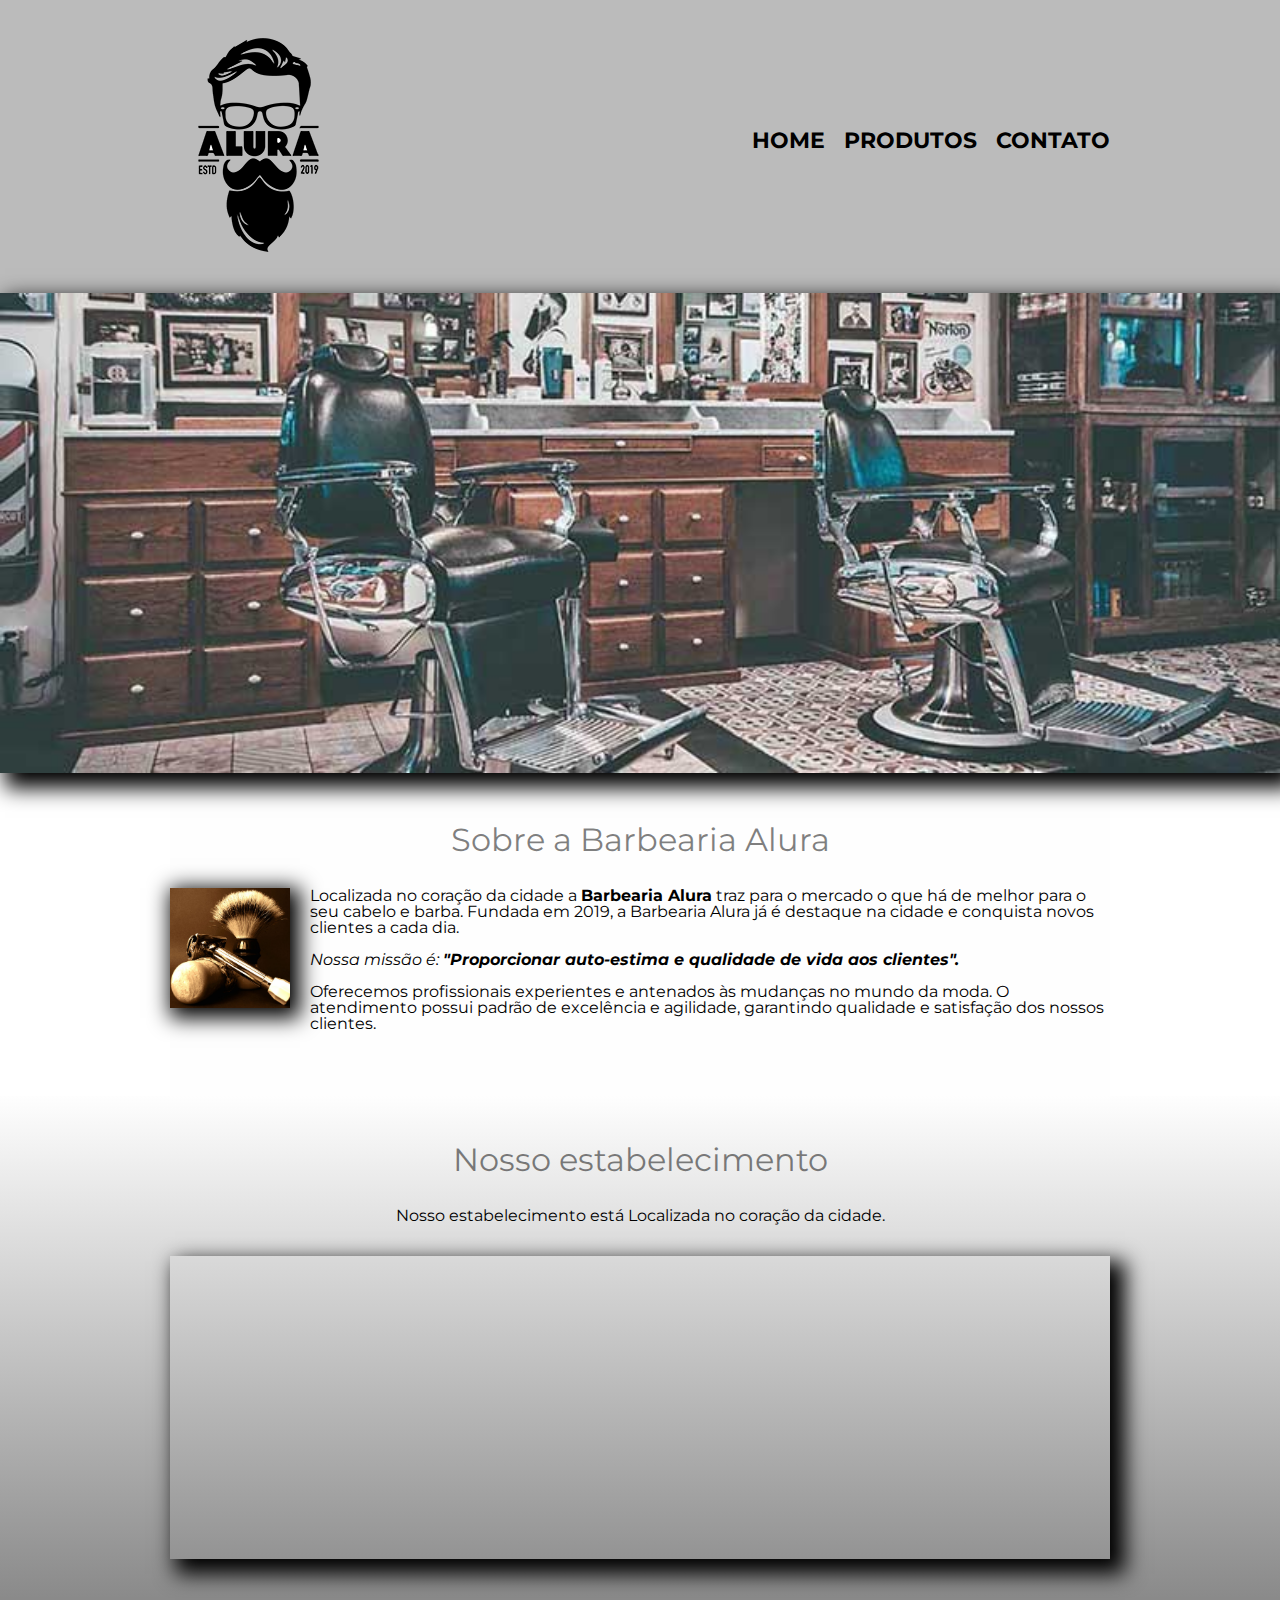
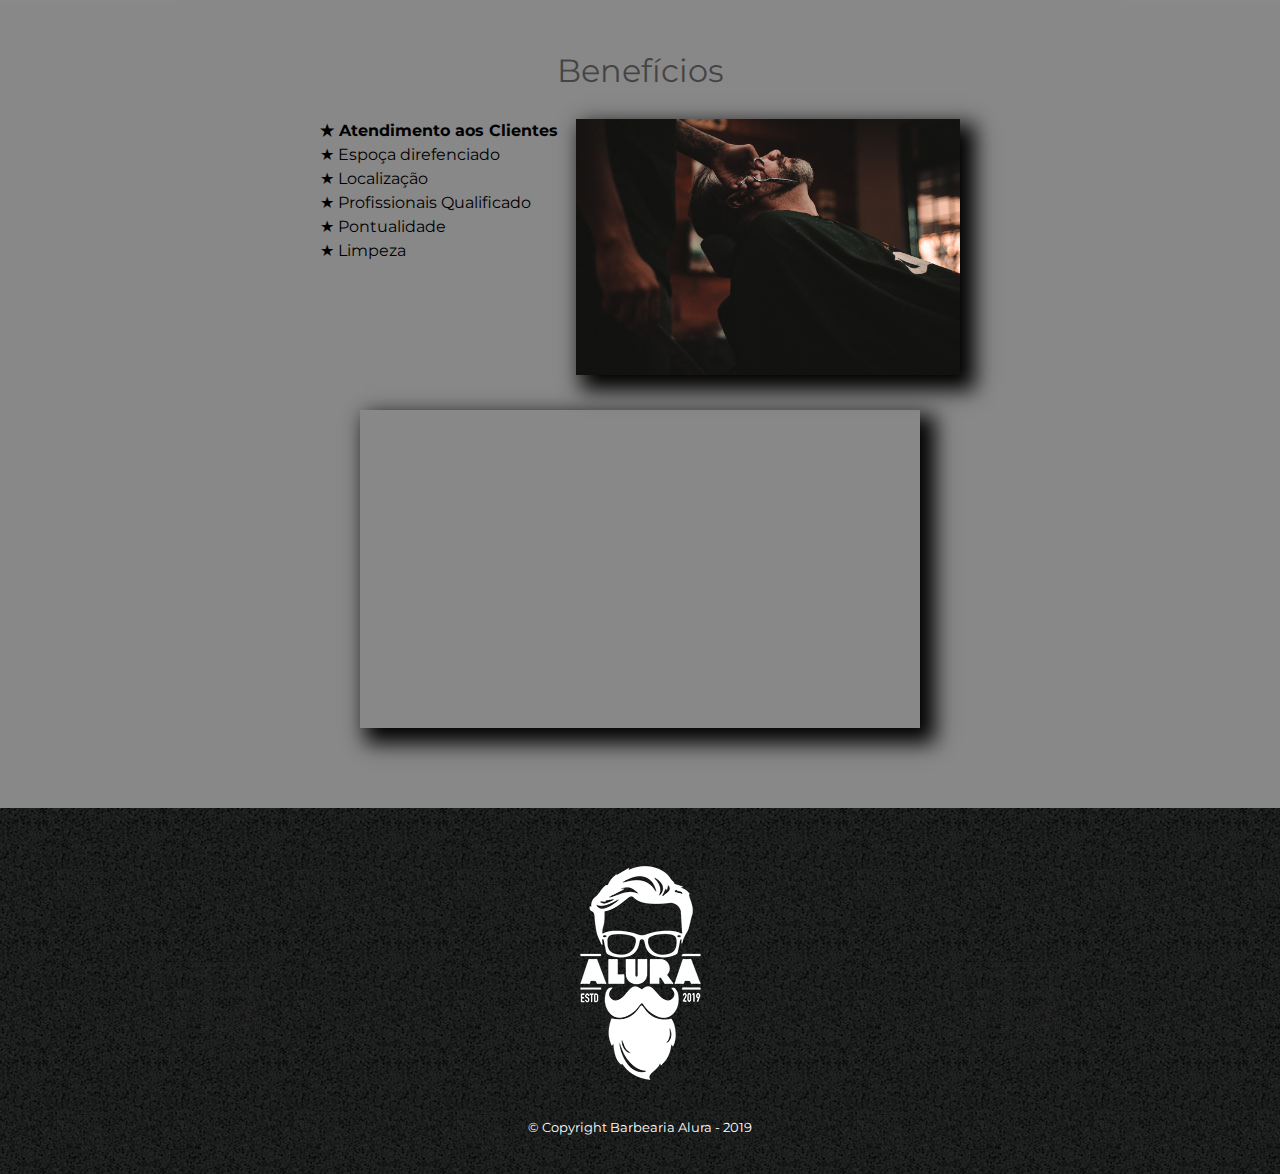
<file: index.html>
<!DOCTYPE html>
<html lang="pt-BR">

<head>
  <meta charset="UTF-8">
  <meta name="viewport" content="width=device-width">
  <meta http-equiv="X-UA-Compatible" content="IE=edge">
  <meta name="viewport" content="width=device-width, initial-scale=1.0">
  <title>Barbearia Alura</title>

  <link rel="stylesheet" href="./src/reset.css">
  <link rel="stylesheet" href="./src/style.css">
  <link rel="preconnect" href="https://fonts.googleapis.com">
  <link rel="preconnect" href="https://fonts.gstatic.com" crossorigin>
  <link
    href="https://fonts.googleapis.com/css2?family=Montserrat:ital,wght@0,100;0,200;0,300;0,400;1,100;1,200;1,300;1,400&display=swap"
    rel="stylesheet">
</head>

<body>
  <header>
    <div class="caixa">
      <h1>
        <img src="./src/img/logo.png" alt="logo png">
      </h1>

      <nav>
        <ul>
          <li><a href="index.html">Home</a></li>
          <li><a href="produtos.html">Produtos</a></li>
          <li><a href="contato.html">Contato</a></li>
        </ul>
      </nav>
    </div>
  </header>

  <img class="banner" src="./src/img/banner.jpg" alt="banner.jpg">

  <main>

    <section class="principal">
      <h2 class="titulo-principal">Sobre a Barbearia Alura</h2>

      <img class="utensilios" src="./src/img/utensilios.jpg" alt="Utensilios de um barbeiro.">

      <p>
        Localizada no coração da cidade a <strong>Barbearia Alura</strong> traz para o mercado o que
        há de melhor para o seu cabelo e barba.
        Fundada em 2019, a Barbearia Alura já é destaque na cidade e conquista novos
        clientes a cada dia.
      </p>

      <p id="missao">
        <em>Nossa missão é: <strong>"Proporcionar auto-estima e qualidade de vida aos clientes".</strong></em>
      </p>

      <p>
        Oferecemos profissionais experientes e antenados às mudanças no mundo da
        moda. O atendimento possui padrão de
        excelência e agilidade, garantindo qualidade e satisfação dos nossos
        clientes.
      </p>
    </section>

    <section class="mapa">
      <h3 class="titulo-principal">Nosso estabelecimento</h3>
      <p>Nosso estabelecimento está Localizada no coração da cidade.</p>

      <div class="mapa-conteudo">
        <iframe src="https://www.google.com/maps/embed?pb=!1m18!1m12!1m3!1d117027.40979835314!2d-46.78355273750001!3d-23.5646
        162!2m3!1f0!2f0!3f0!3m2!1i1024!2i768!4f13.1!3m3!1m2!1s0x94ce5a2b2ed7f3a1%3A0xab35da2f5ca62674!2sCaelum%20-%20Escola%2
        0de%20Tecnologia!5e0!3m2!1spt-BR!2sbr!4v1661027089775!5m2!1spt-BR!2sbr" width="100%" height="300"
          style="border:0;" al lowfullscreen="" loading="lazy" referrerpolicy="no-referrer-when-downgrade">
        </iframe>
      </div>
    </section>

    <section class="beneficios">
      <h3 class="titulo-principal">Benefícios</h3>

      <div class="conteudo-beneficios">
        <ul class="lista-beneficios">
          <li class="itens">Atendimento aos Clientes</li>
          <li class="itens">Espoça direfenciado</li>
          <li class="itens">Localização</li>
          <li class="itens">Profissionais Qualificado</li>
          <li class="itens">Pontualidade</li>
          <li class="itens">Limpeza</li>
        </ul><img src="./src/img/beneficios.jpg" class="imagem-beneficios" alt="imagem beneficios">
      </div>

      <div class="video">
        <iframe width="100%" height="315" src="https://www.youtube.com/embed/wcVVXUV0YUY" title="YouTube video player"
          fram eborder="0"
          allow="accelerometer; autoplay; clipboard-write; encrypted-media; gyroscope; picture-in-picture" allow
          fullscreen>
        </iframe>
      </div>
    </section>
  </main>

  <footer>
    <img src="./src/img/logo-branco.png" alt="Logo branco jpg">
    <p class="Copyright">&copy; Copyright Barbearia Alura - 2019</p>
  </footer>

</body>

</html>
</file>
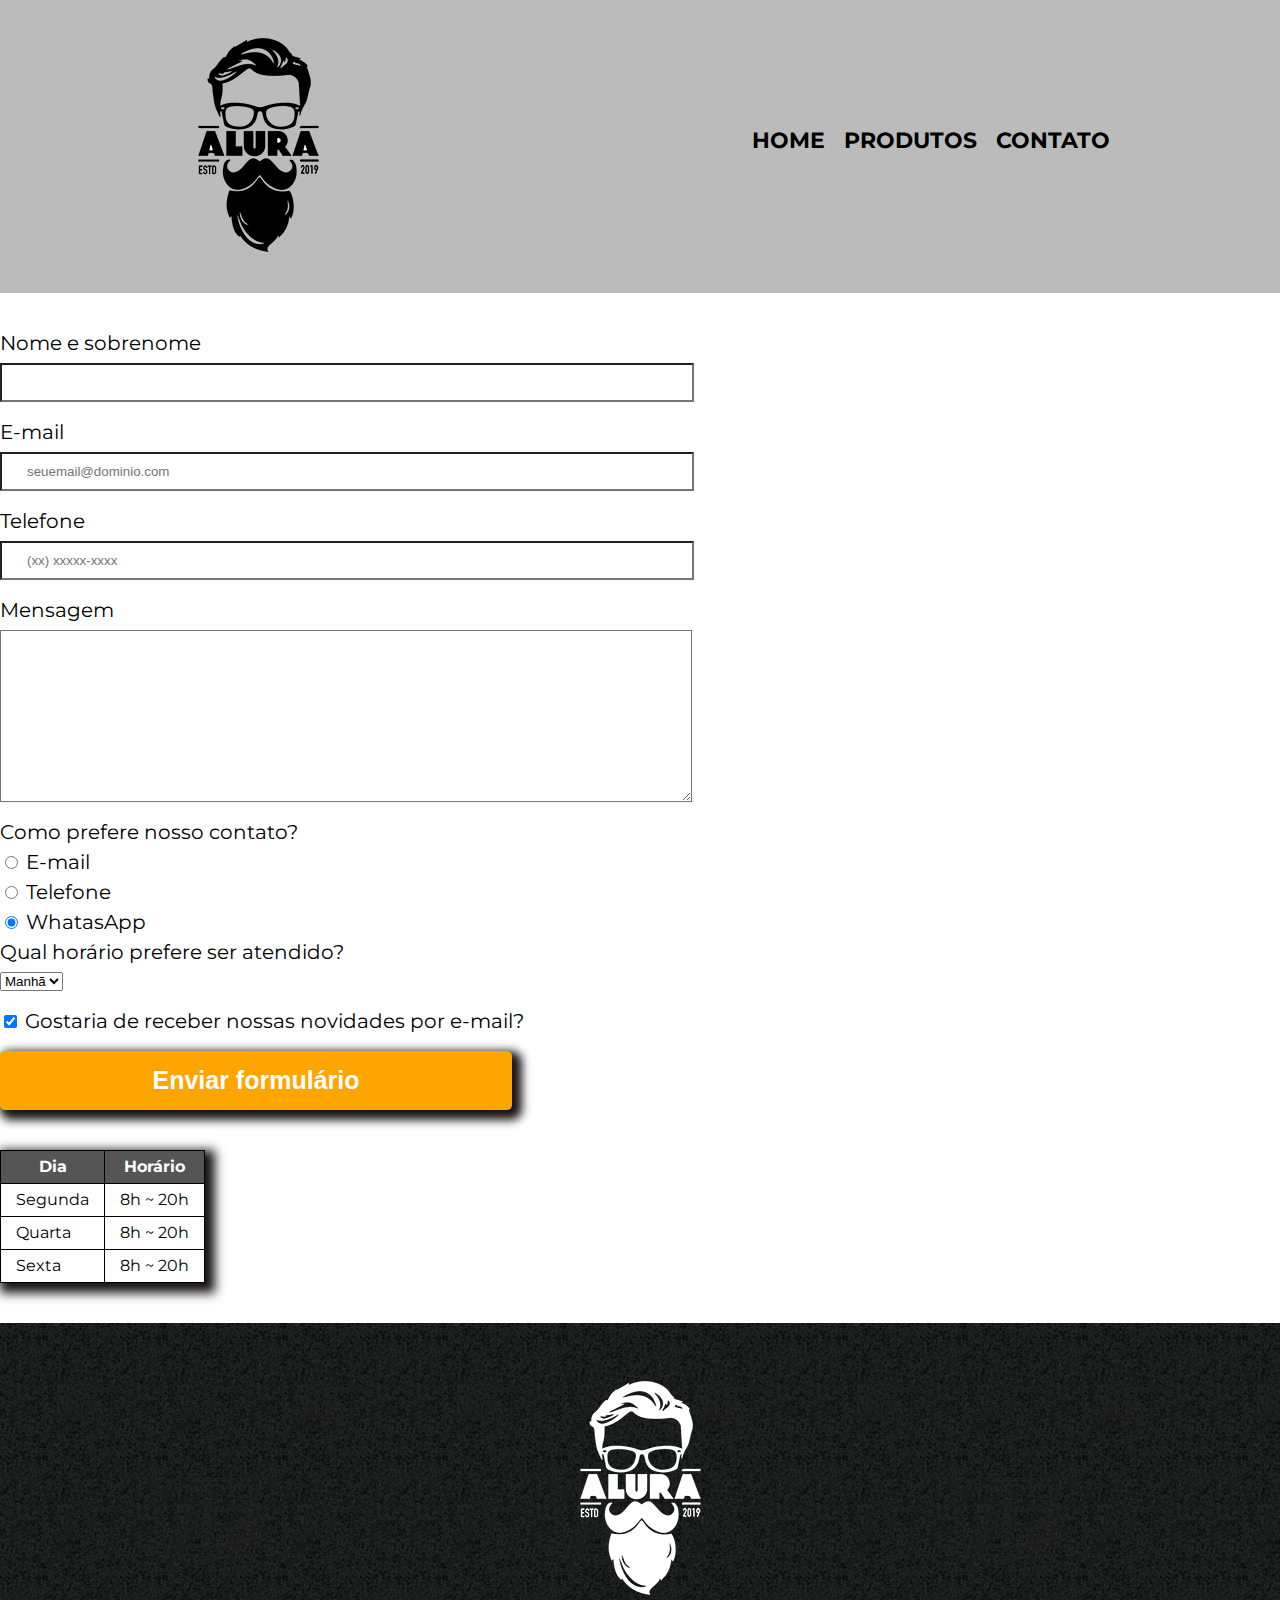
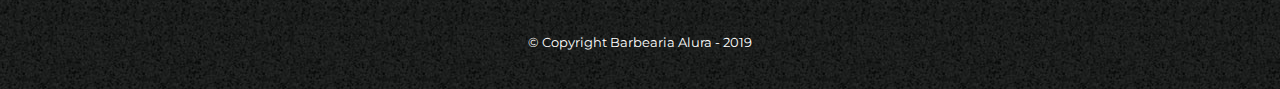
<file: contato.html>
<!DOCTYPE html>
<html lang="bt-BR">

<head>
  <meta charset="UTF-8">
  <meta http-equiv="X-UA-Compatible" content="IE=edge">
  <meta name="viewport" content="width=device-width, initial-scale=1.0">
  <title>Contatos - Barbearia Alura</title>

  <link rel="stylesheet" href="./src/reset.css">
  <link rel="stylesheet" href="./src/style.css">
  <link rel="preconnect" href="https://fonts.googleapis.com">
  <link rel="preconnect" href="https://fonts.gstatic.com" crossorigin>
  <link
    href="https://fonts.googleapis.com/css2?family=Montserrat:ital,wght@0,100;0,200;0,300;0,400;1,100;1,200;1,300;1,400&display=swap"
    rel="stylesheet">
</head>

<body>
  <header>
    <div class="caixa">
      <h1>
        <img src="./src/img/logo.png" alt="Logo da barbearia Alura">
      </h1>

      <nav>
        <ul>
          <li><a href="index.html">Home</a></li>
          <li><a href="produtos.html">Produtos</a></li>
          <li><a href="contato.html">Contato</a></li>
        </ul>
      </nav>
    </div>
  </header>

  <main>
    <form>

      <label for="nomesobrenome">Nome e sobrenome</label>
      <input id="nomesobrenome" type="text" class="input-padrao" required>

      <label for="email">E-mail</label>
      <input id="email" type="email" class="input-padrao" required placeholder="seuemail@dominio.com">

      <label for="telefone">Telefone</label>
      <input id="telefone" type="tel" class="input-padrao" required placeholder="(xx) xxxxx-xxxx">

      <label for="mensagem">Mensagem</label>
      <textarea id="mensagem" cols="56" rows="10" class="input-padrao" required></textarea>

      <fieldset>
        <legend>Como prefere nosso contato?</legend>
        <label for="radio-email">
          <input type="radio" value="email" name="contato" id="radio-email">
          E-mail
        </label>
        <label for="radio-telefone">
          <input type="radio" value="telefone" name="contato" id="radio-telefone">
          Telefone
        </label>
        <label for="radio-whatsapp">
          <input type="radio" value="whatasapp" name="contato" id="radio-whatsapp" checked>
          WhatasApp
        </label>
      </fieldset>

      <fieldset>
        <legend>Qual horário prefere ser atendido?</legend>
        <select>
          <option>Manhã</option>
          <option>Tarde</option>
          <option>Noite</option>
        </select>
      </fieldset>
      <label class="checkbox">
        <input type="checkbox" checked> Gostaria de receber nossas novidades por e-mail?
      </label>


      <input type="submit" value="Enviar formulário" class="enviar">

    </form>

    <table>
      <thead>
        <tr>
          <th>Dia</th>
          <th>Horário</th>
        </tr>
      </thead>
      <tbody>
        <tr>
          <td>Segunda</td>
          <td>8h ~ 20h</td>
        </tr>
        <tr>
          <td>Quarta</td>
          <td>8h ~ 20h</td>
        </tr>
        <tr>
          <td>Sexta</td>
          <td>8h ~ 20h</td>
        </tr>
      </tbody>
    </table>

  </main>

  <footer>
    <img src="./src/img/logo-branco.png" alt="Logo da barbearia Alura">
    <p class="Copyright">&copy; Copyright Barbearia Alura - 2019</p>
  </footer>

</body>

</html>
</file>
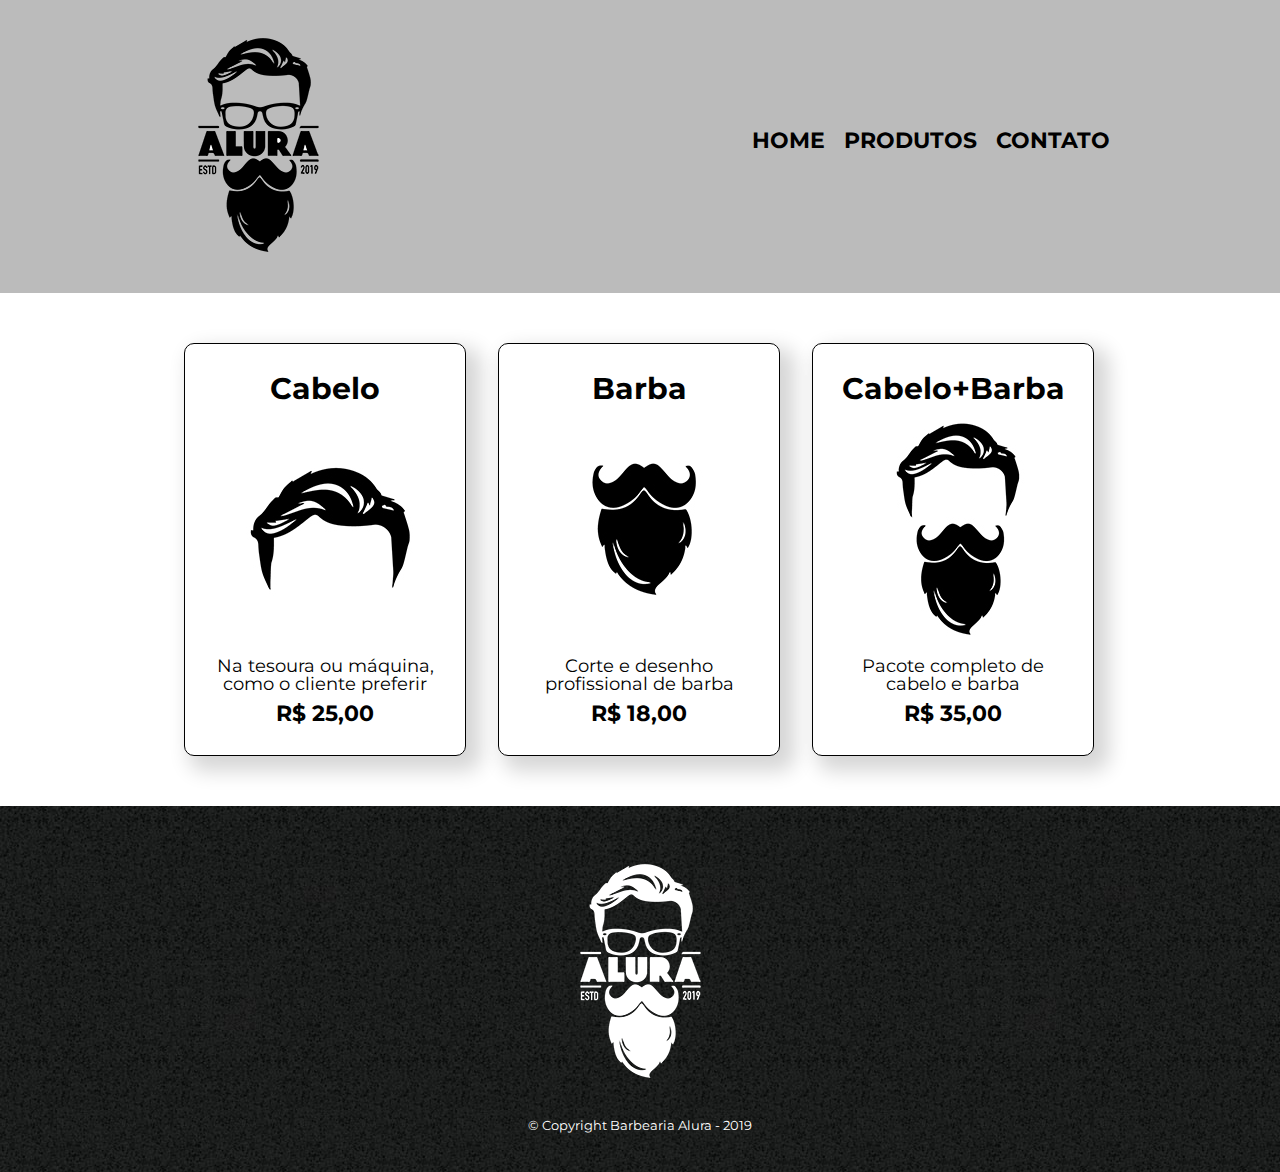
<file: produtos.html>
<!DOCTYPE html>
<html lang="bt-BR">

<head>
  <meta charset="UTF-8">
  <meta name="viewport" content="width=device-width">
  <meta http-equiv="X-UA-Compatible" content="IE=edge">
  <meta name="viewport" content="width=device-width, initial-scale=1.0">
  <title>Produtos - Barbearia Alura</title>

  <link rel="stylesheet" href="./src/reset.css">
  <link rel="stylesheet" href="./src/style.css">
  <link rel="preconnect" href="https://fonts.googleapis.com">
  <link rel="preconnect" href="https://fonts.gstatic.com" crossorigin>
  <link
    href="https://fonts.googleapis.com/css2?family=Montserrat:ital,wght@0,100;0,
    200;0,300;0,400;1,100;1,200;1,300;1,400&display=swap"
    rel="stylesheet">
</head>

<body>
  <header>
    <div class="caixa">
      <h1>
        <img src="./src/img/logo.png" alt="logo png">
      </h1>

      <nav>
        <ul>
          <li><a href="index.html">Home</a></li>
          <li><a href="produtos.html">Produtos</a></li>
          <li><a href="contato.html">Contato</a></li>
        </ul>
      </nav>
    </div>
  </header>

  <main>
    <ul class="produtos">
      <li>
        <h2>Cabelo</h2>
        <img src="./src/img/cabelo.jpg" alt="cabelo jpg">
        <p class="produto-descricao">Na tesoura ou máquina, como o cliente preferir</p>
        <p class="produto-preco">R$ 25,00</p>
      </li>
      <li>
        <h2>Barba</h2>
        <img src="./src/img/barba.jpg" alt="barba jpg">
        <p class="produto-descricao">Corte e desenho profissional de barba</p>
        <p class="produto-preco">R$ 18,00</p>
      </li>
      <li>
        <h2>Cabelo+Barba</h2>
        <img src="./src/img/cabelo+barba.jpg" alt="cabelo+barba jpg">
        <p class="produto-descricao">Pacote completo de cabelo e barba</p>
        <p class="produto-preco">R$ 35,00</p>
      </li>

    </ul>
  </main>

  <footer>
    <img src="./src/img/logo-branco.png" alt="Logo branco jpg">
    <p class="Copyright">&copy; Copyright Barbearia Alura - 2019</p>
  </footer>

</body>

</html>
</file>
<file: src/style.css>
body {
  font-family: 'Montserrat', sans-serif;
}

header {
  background-color: #bbbbbb;
  padding: 20px 0;
}

.caixa {
  position: relative;
  width: 940px;
  margin: 0 auto;

}

nav {
  position: absolute;
  top: 110px;
  right: 0;
}

nav li {
  display: inline;
  margin: 0 0 0 15px
}

nav a {
  text-transform: uppercase;
  color: black;
  font-weight: bold;
  font-size: 22px;
  text-decoration: none;
}

nav a:hover {
  color: #c78c19;
  text-decoration: underline;
}
/*                PRODUTOS               */
.produtos {
  width: 940px;
  margin: 0 auto;
  padding: 50px 0;
}

.produtos li {
  display: inline-block;
  text-align: center;
  width: 30%;
  vertical-align: top;
  margin: 0 1.5%;
  padding: 30px 20px;
  box-sizing: border-box;
  border: 1px solid black;
  border-radius: 10px;
  box-shadow: 10px 10px 20px 5px #d6d6d6;
}

.produtos li:hover {
  border: 2.5px solid yellowgreen
}

.produtos li:active {
  border: 4px solid rgb(60, 90, 15)
}

.produtos li:hover h2 {
  font-size: 35px;
}

.produtos h2 {
  font-size: 30px;
  font-weight: bold;
}

.produto-descricao {
  font-size: 18px;
}

.produto-preco {
  font-size: 22px;
  font-weight: bold;
  margin-top: 10px;
}

footer {
  text-align: center;
  background: url("./img/bg.jpg");
  padding: 40px 0px;
}

.Copyright {
  color: #fff;
  font-size: 13px;
  margin: 20px 0 0 0;
}

main {
 
}

form {
  margin: 40px 0;
}

form label, form legend {
  display: block;
  font-size: 20px;
  margin: 0 0 10px 0;
}

.input-padrao {
  display:block;
  margin: 0 0 20px 0;
  padding: 10px 25px;
  width: 50%;
  box-shadow: 1px 1px 1px 0px #f8f7f7;
}

.checkbox {
  margin: 20px 0;
}

.enviar {
  width: 40%;
  padding: 15px 0;
  background-color: orange;
  color: #fff;
  font-weight: bold;
  font-size: 25px;
  border: none;
  border-radius: 5px;
  transition: 1s all;
  cursor: pointer;
  box-shadow: 5px 5px 10px 5px #181414;
}

.enviar:hover {
background-color: darkorange;
transform: rotate(1deg) scale(1.2);
}

table {
  margin: 20px 0 40px;
  box-shadow: 5px 5px 10px 5px #181414;
}

thead {
  background-color: #555;
  color :#fff;
  font-weight: bold;
}

td, th {
  border: 1px solid black;
  padding: 8px 15px;
}

/*               css da página inicial            */
.banner {
  width: 100%;
  box-shadow: 10px 10px 20px 5px #000000;
}

.titulo-principal {
  text-align: center;
  font-size: 2em;
  margin: 0 0 1em;
  clear: left;
  color: rgba(0, 0, 0, 0.5);
}

.principal {
  padding: 3em 0;
  background-color: #FEFEFE;
  width: 940px;
  margin: 0 auto;
}

.principal p {
  margin: 0 0 1em;
  
}

.principal strong {
  font-weight: bold;;
}

.principal em {
  font-style: italic;
}

.utensilios {
  width: 120px;
  float: left;
  margin: 0 20px 20px 0;
  box-shadow: 5px 5px 20px 5px #000000;
}

.mapa {
  padding: 3em 0;
  background: linear-gradient(#FEFEFE, #888888);
}

.mapa p {
  margin: 0 0 2em;
  text-align: center;
}

.mapa-conteudo {
  width: 940px;
  margin: 0 auto;
  box-shadow: 10px 10px 20px 5px #000000;
}

.beneficios {
  padding: 3em 0;
  background-color: #888888;
}

.conteudo-beneficios {
  width: 640px;
  margin: 0 auto;
}

.lista-beneficios {
  width: 40%;
  display: inline-block;
  vertical-align: top;
}

.itens {
  line-height: 1.5;
}

.itens:first-child {
  font-weight: bold;
}

.itens:before {
  content: "★ ";
}

.imagem-beneficios {
  width: 60%;
  opacity: 1;
  transition: 700ms;
  box-shadow: 10px 10px 20px 5px #000000;
}

.imagem-beneficios:hover {
  opacity: 0.5;
}

.video {
  width: 560px;
  margin: 2em auto;
  box-shadow: 10px 10px 20px 5px #000000;
}

@media screen and (max-width: 480px) {
  .caixa, .principal, .conteudo-beneficios,
   .mapa-conteudo, .video, .produtos, .produtos li {
    width: auto;
  }

  h1 {
    text-align: center;
  }

  nav {
    position: static;
  }
  
  .lista-beneficios, .imagem-beneficios, .produtos li {
    width: 95%;
  }

}
</file>
